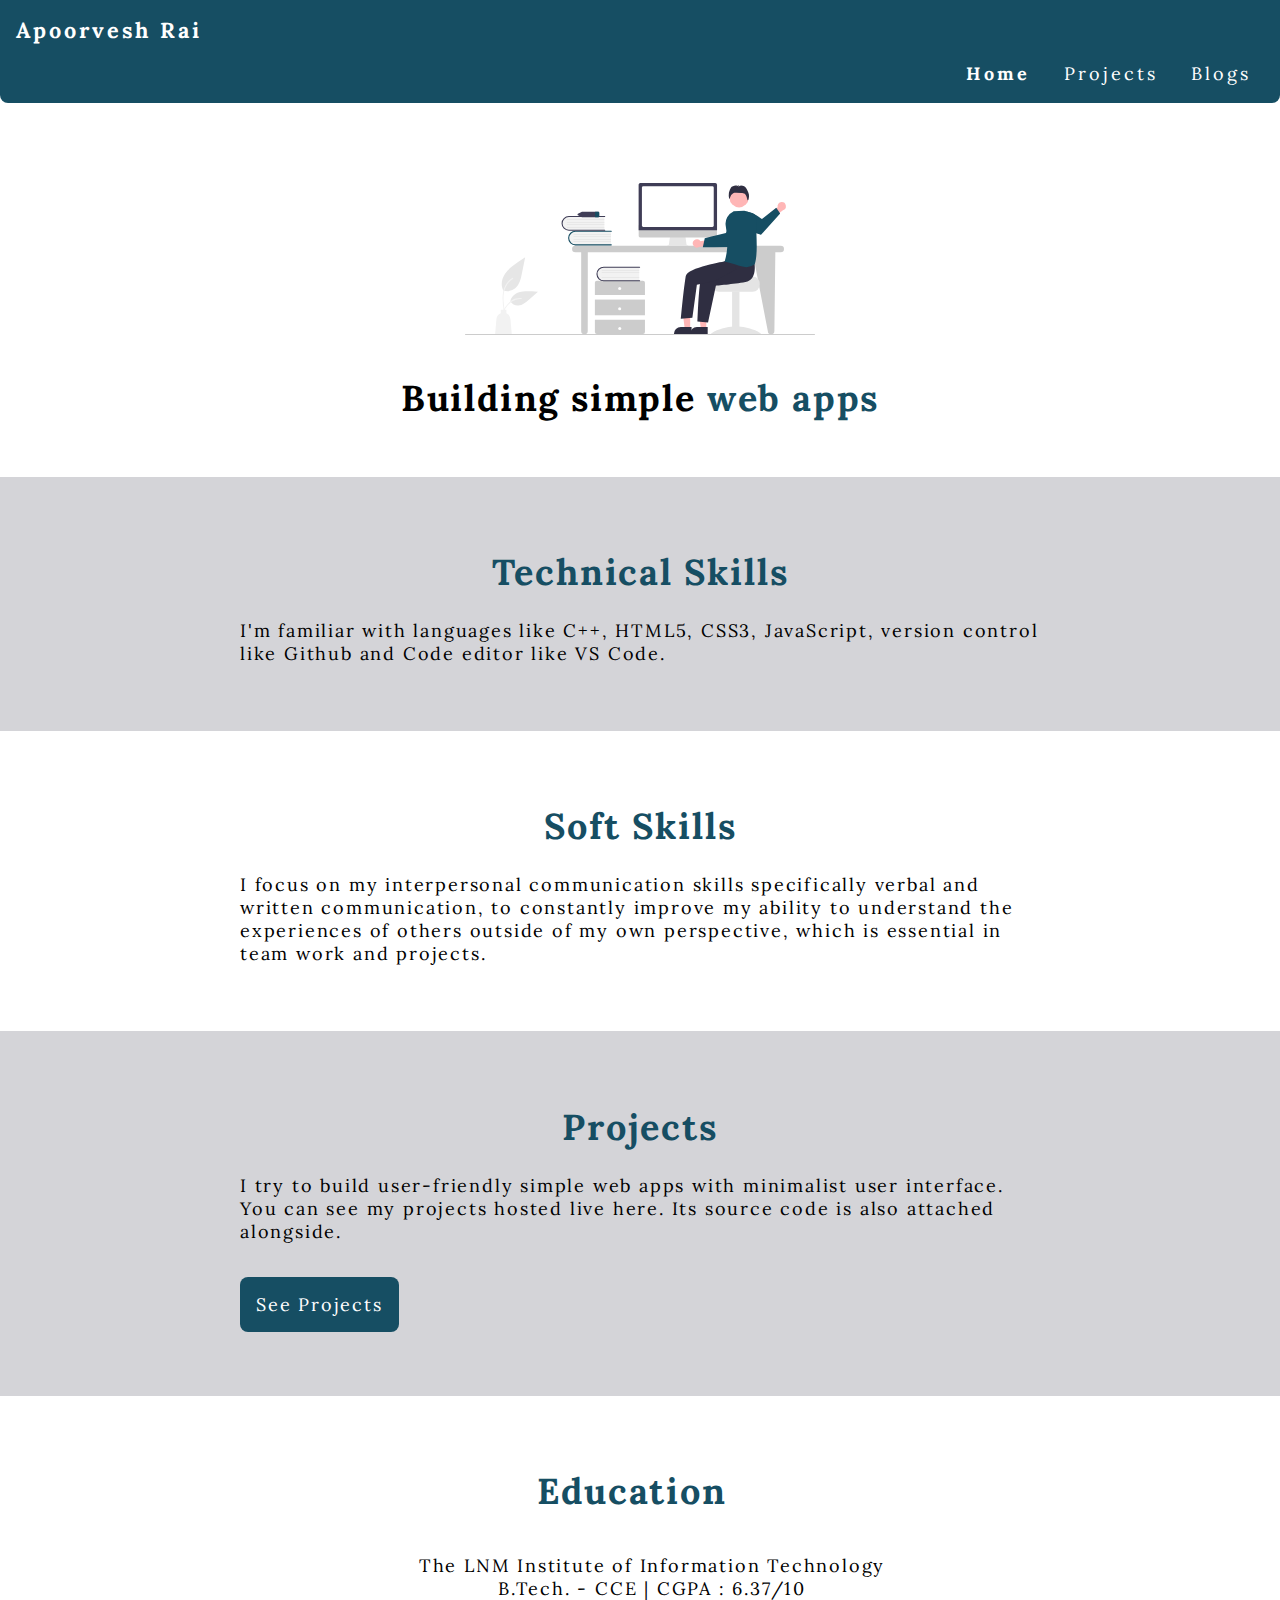
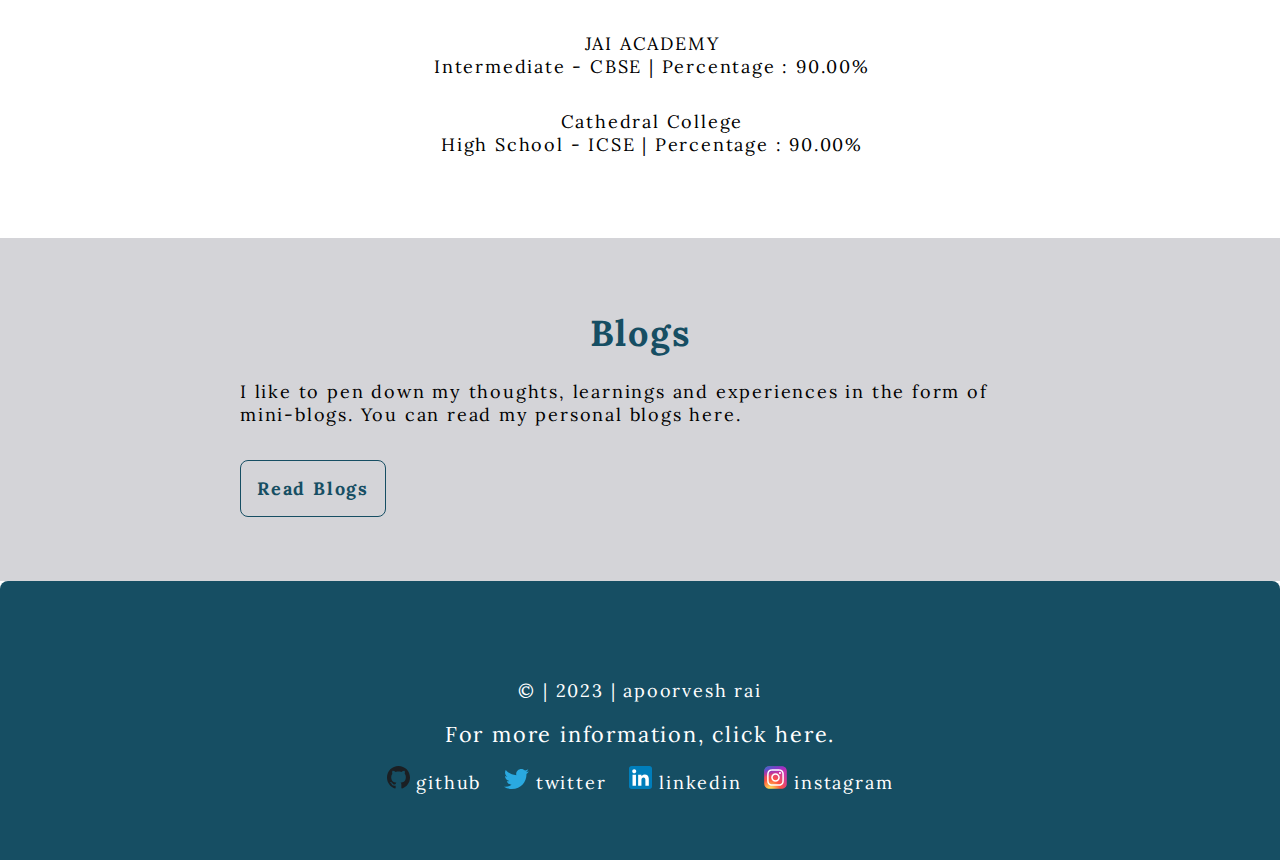
<file: index.html>
<!DOCTYPE html>
<html lang="en">

<head>
    <meta charset="UTF-8">
    <meta http-equiv="X-UA-Compatible" content="IE=edge">
    <meta name="viewport" content="width=device-width, initial-scale=1.0">
    <title>My Portfolio</title>
    <link rel="stylesheet" href="styles.css">
</head>

<body>

    <!-- Navigation section -->

    <nav class="nav-top container">


        <div class="brand">Apoorvesh Rai</div>
        <div class="nav-bar">
            <ul class="list-non-bullet nav-pills">

                <li class="list-item-inline">
                    <a href="/" class="active">Home</a>
                </li>

                <li class="list-item-inline">
                    <a href="projects.html">Projects</a>
                </li>

                <li class="list-item-inline">
                    <a href="blogs.html">Blogs</a>
                </li>
            </ul>
        </div>
    </nav>


    <!-- Header with its corresponding image -->
    <header class="hero">
        <img class="hero-img" src="images/home.svg" />
        <h1 class="hero-heading"> Building simple <span class="heading-inverted"> web apps</span></h1>
    </header>

    <!-- Sections -->
    <section class="section ow">
        <div class="container container-center">
            <h1>Technical Skills</h1>
            <p>I'm familiar with languages like C++, HTML5, CSS3, JavaScript, version control like Github and Code editor like VS Code.</p>
        </div>
    </section>

    <section class="section">
        <div class="container container-center">
            <h1>Soft Skills</h1>
            <p>I focus on my interpersonal communication skills specifically
                verbal and written communication, to constantly improve my ability to understand the experiences
                 of others outside of my own perspective, which is essential in team work and projects.
            </p>
        </div>
    </section>

    <section class="section ow">
        <div class="container container-center">
            <h1>Projects</h1>
            <p>I try to build user-friendly simple web apps with minimalist user interface.
                You can see my projects hosted live here. Its source code is also attached alongside.</p>
            <a class="link link-primary" href="projects.html">See Projects</a>
        </div>
    </section>

    <section class="section ">
        <div class="container education-container">
            <h1>Education</h1>
            <ul>
                <li>
                    The LNM Institute of Information Technology<br>
                    B.Tech. - CCE | CGPA : 6.37/10
                </li>
                <li>
                    JAI ACADEMY<br>
                    Intermediate - CBSE | Percentage : 90.00%
                </li>
                <li>
                    Cathedral College <br>
                    High School - ICSE | Percentage : 90.00%
                </li>
            </ul>
        </div>
    </section>

    <section class="section ow">
        <div class="container container-center">
            <h1>Blogs</h1>
            <p>I like to pen down my thoughts, learnings and experiences
                in the form of mini-blogs. You can read my personal blogs here.</p>
            <a class="link link-secondary" href="/blogs.html">Read Blogs</a>
        </div>
    </section>

    <footer class="footer">
        <p>© | 2023 | apoorvesh rai</p>
        <div class="footer-header">For more information, click here.</div>
        <ul class="social-links list-non-bullet">

            <li class="list-item-inline">
                <img src="/images/github.svg" alt="github">
                <a class="link" href="https://github.com/apoorveshrai?tab=repositories">
                    github
                </a>
            </li>

            <li class="list-item-inline">
                <img src="/images/twitter.svg" alt="twitter">
                <a class="link" href="">
                    twitter
                </a>
            </li>

            <li class="list-item-inline">
                <img src="/images/linkedin.svg" alt="linkedin">
                <a class="link" href="">
                    linkedin
                </a>
            </li>

            <li class="list-item-inline">
                <img src="/images/instagram.svg" alt="instagram">
                <a class="link" href="">
                    instagram
                </a>
            </li>

        </ul>
    </footer>
</body>

</html>
</file>
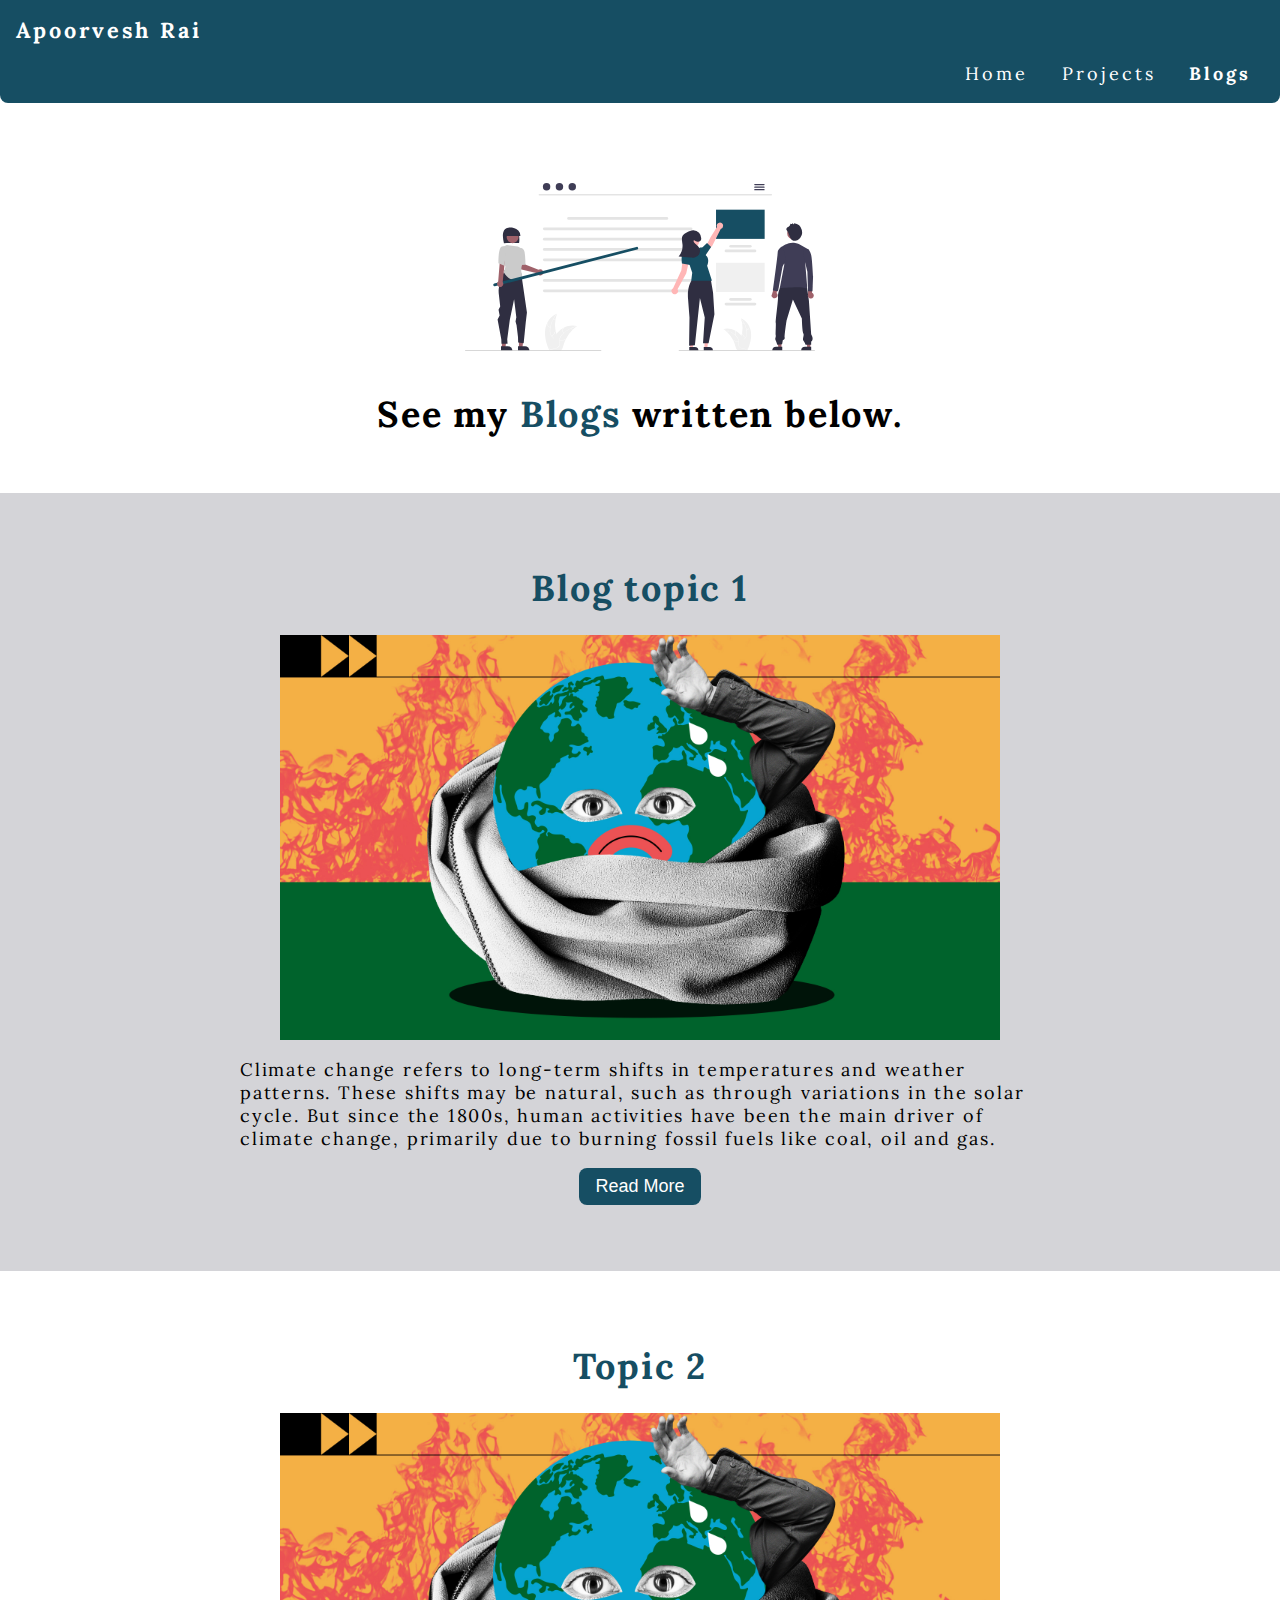
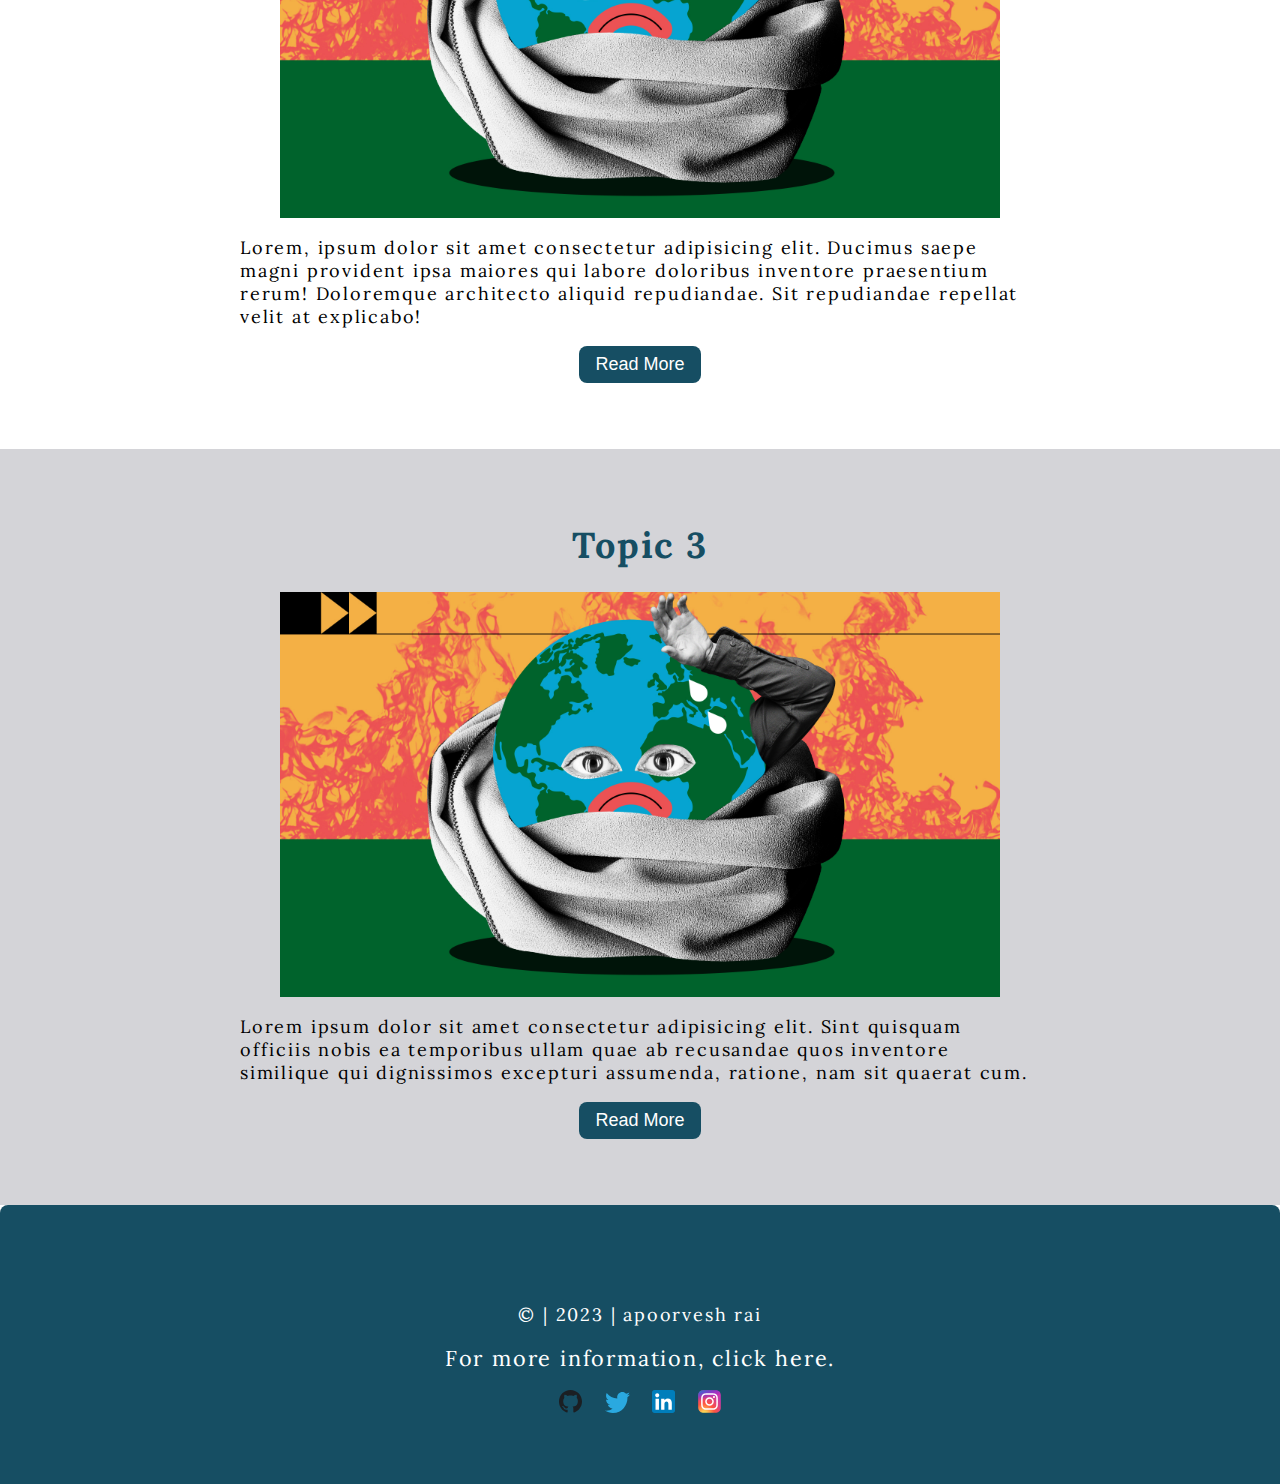
<file: blogs.html>
<!DOCTYPE html>
<html lang="en">

<head>
    <meta charset="UTF-8">
    <meta http-equiv="X-UA-Compatible" content="IE=edge">
    <meta name="viewport" content="width=device-width, initial-scale=1.0">
    <title>My Blogs</title>
    <link rel="stylesheet" href="styles.css">
</head>

<body>
    <!-- Navigation section -->

    <nav class="nav-top container">


        <div class="brand">Apoorvesh Rai</div>
        <div class="nav-bar">
            <ul class="list-non-bullet nav-pills">

                <li class="list-item-inline">
                    <a href="index.html">Home</a>
                </li>

                <li class="list-item-inline">
                    <a href="projects.html">Projects</a>
                </li>

                <li class="list-item-inline">
                    <a class="active" href="blogs.html">Blogs</a>
                </li>
            </ul>
        </div>
    </nav>

    <!-- Header with its corresponding image -->
    <header class="hero">
        <img class="hero-img" src="images/blog.svg" />
        <h1 class="hero-heading"> See my <span class="heading-inverted"> Blogs</span> written below. </h1>
    </header>

    <!-- Sections -->


    <section class="section ow">
        <div class="container container-center">
            <h1>Blog topic 1</h1>
            <img class="blog-img" src="images/blog 1.jpg" alt="climate change">

            <p>Climate change refers to long-term shifts in temperatures and weather patterns. These shifts may be
                natural, such as through variations in the solar cycle. But since the 1800s, human activities have been
                the main driver of climate change, primarily due to burning fossil fuels like coal, oil and gas.
            </p>
            <button id="check-button">Read More</button>
            <!-- to display error warning for wrong input value -->
            <p id="rem-content"></p>
        </div>
    </section>

    <section class="section ">
        <div class="container container-center">
            <h1>Topic 2</h1>
            <img class="blog-img" src="images/blog 1.jpg" alt="climate change">

            <p>Lorem, ipsum dolor sit amet consectetur adipisicing elit. Ducimus saepe magni provident ipsa maiores qui
                labore doloribus inventore praesentium rerum! Doloremque architecto aliquid repudiandae. Sit repudiandae
                repellat velit at explicabo!
            </p>
            <button id="check-button">Read More</button>
            <!-- to display error warning for wrong input value -->
            <p id="rem-content2"></p>
        </div>
    </section>

    <section class="section ow">
        <div class="container container-center">
            <h1>Topic 3</h1>
            <img class="blog-img" src="images/blog 1.jpg" alt="climate change">

            <p>Lorem ipsum dolor sit amet consectetur adipisicing elit. Sint quisquam officiis nobis ea temporibus ullam
                quae ab recusandae quos inventore similique qui dignissimos excepturi assumenda, ratione, nam sit
                quaerat cum.
            </p>
            <button id="check-button">Read More</button>
            <!-- to display error warning for wrong input value -->
            <p id="rem-content3"></p>
        </div>
    </section>



    <footer class="footer">
        <p>© | 2023 | apoorvesh rai</p>
        <div class="footer-header">For more information, click here.</div>
        <ul class="social-links list-non-bullet">

            <li class="list-item-inline">
                <img src="/images/github.svg" alt="github">
                <a class="link" href="">
                </a>
            </li>

            <li class="list-item-inline">
                <img src="/images/twitter.svg" alt="twitter">
                <a class="link" href="">
                </a>
            </li>

            <li class="list-item-inline">
                <img src="/images/linkedin.svg" alt="linkedin">
                <a class="link" href="">
                </a>
            </li>

            <li class="list-item-inline">
                <img src="/images/instagram.svg" alt="instagram">
                <a class="link" href="">
                </a>
            </li>

        </ul>
    </footer>
    <script src="main.js"></script>

</body>

</html>

<!-- <ul class="list-non-bullet">
    <li class="list-item-inline">
        <a class="link link-primary" href="projects.html">Live Project</a>
    </li>

    <li class="list-item-inline">
        <a class="link link-secondary" href="/blogs.html">Source code</a>
    </li>
</ul> -->
</file>
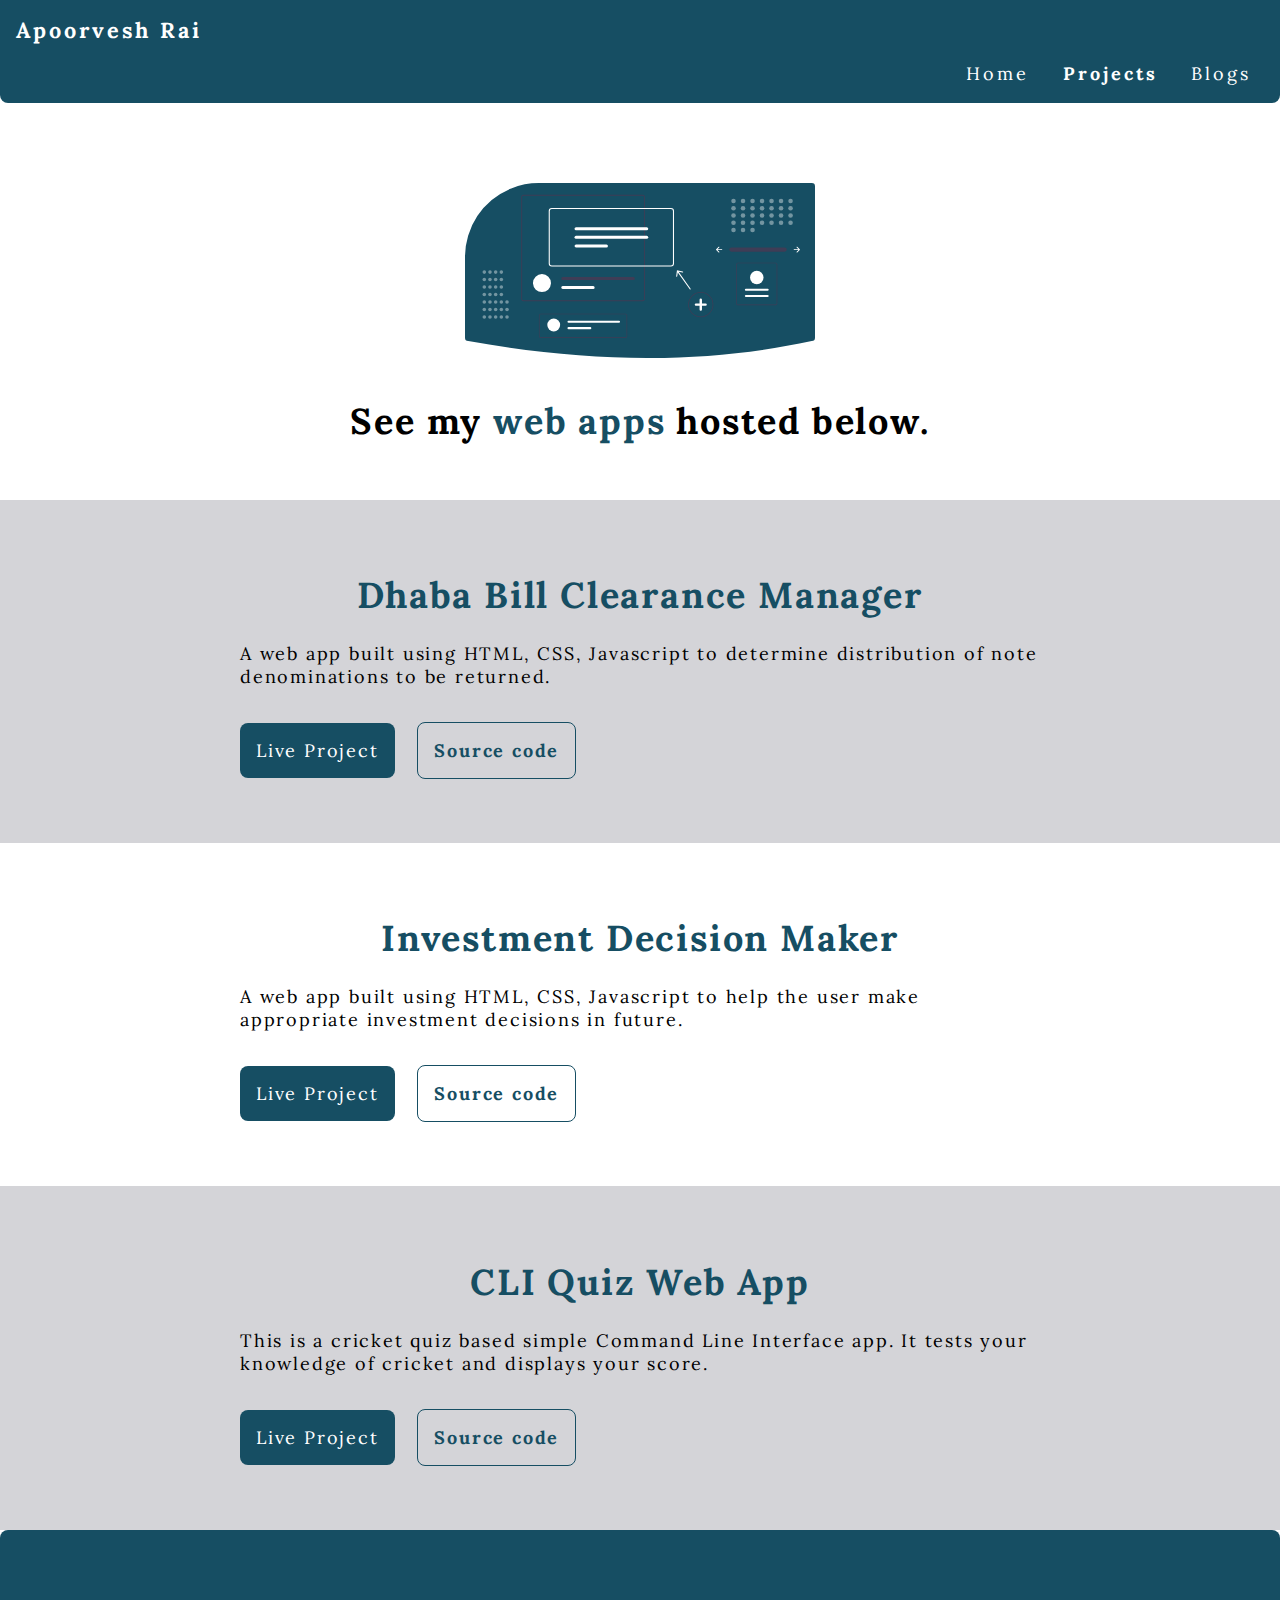
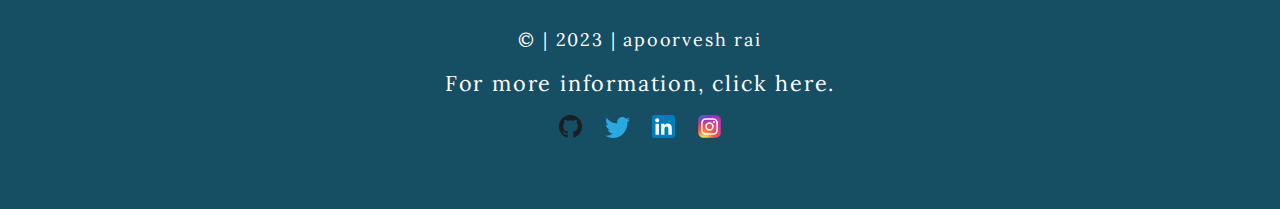
<file: projects.html>
<!DOCTYPE html>
<html lang="en">

<head>
    <meta charset="UTF-8">
    <meta http-equiv="X-UA-Compatible" content="IE=edge">
    <meta name="viewport" content="width=device-width, initial-scale=1.0">
    <title>Projects</title>
    <link rel="stylesheet" href="styles.css">
</head>

<body>
    <!-- Navigation section -->

    <nav class="nav-top container">


        <div class="brand">Apoorvesh Rai</div>
        <div class="nav-bar">
            <ul class="list-non-bullet nav-pills">

                <li class="list-item-inline">
                    <a href="index.html">Home</a>
                </li>

                <li class="list-item-inline">
                    <a class="active" href="projects.html">Projects</a>
                </li>

                <li class="list-item-inline">
                    <a href="blogs.html">Blogs</a>
                </li>
            </ul>
        </div>
    </nav>

    <!-- Header with its corresponding image -->
    <header class="hero">
        <img class="hero-img" src="images/projects.svg" />
        <h1 class="hero-heading"> See my <span class="heading-inverted"> web apps</span> hosted below. </h1>
    </header>

    <!-- Sections -->
    <section class="section ow">
        <div class="container container-center">
            <h1>Dhaba Bill Clearance Manager</h1>
            <p>A web app built using HTML, CSS, Javascript to
                determine distribution of note denominations to be returned.</p>
            <a class="link link-primary" href="https://bhartiyathaali.netlify.app/">Live Project</a>
            <a class="link link-secondary" href="https://github.com/apoorveshrai/dhaba-bill-clearance-manager">Source code</a>
        </div>
    </section>

    <section class="section">
        <div class="container container-center">
            <h1>Investment Decision Maker</h1>
            <p>A web app built using HTML, CSS, Javascript to help
                 the user make appropriate investment decisions in future.</p>
            <a class="link link-primary" href="https://hoshiyaarinvestor.netlify.app/">Live Project</a>
            <a class="link link-secondary" href="https://github.com/apoorveshrai/investment-decision-maker">Source code</a>
        </div>
    </section>

    <section class="section ow">
        <div class="container container-center">
            <h1>CLI Quiz Web App</h1>
            <p>This is a cricket quiz based simple Command Line 
                Interface app. It tests your knowledge of cricket and displays your score.</p>
            <a class="link link-primary" href="https://replit.com/@apoorveshrai/CLI-web-app?embed=1&output=1">Live Project</a>
            <a class="link link-secondary" href="https://github.com/apoorveshrai/CLI-web-app">Source code</a>
        </div>
    </section>

    <footer class="footer">
        <p>© | 2023 | apoorvesh rai</p>
        <div class="footer-header">For more information, click here.</div>
        <ul class="social-links list-non-bullet">

            <li class="list-item-inline">
                <img src="/images/github.svg" alt="github">
                <a class="link" href="https://github.com/apoorveshrai?tab=repositories">
                </a>
            </li>

            <li class="list-item-inline">
                <img src="/images/twitter.svg" alt="twitter">
                <a class="link" href="">
                </a>
            </li>
            
            <li class="list-item-inline">
                <img src="/images/linkedin.svg" alt="linkedin">
                <a class="link" href="">
                </a>
            </li>

            <li class="list-item-inline">
                <img src="/images/instagram.svg" alt="instagram">
                <a class="link" href="">
                </a>
            </li>

        </ul>
    </footer>

</body>

</html>

<!-- <ul class="list-non-bullet">
    <li class="list-item-inline">
        <a class="link link-primary" href="projects.html">Live Project</a>
    </li>

    <li class="list-item-inline">
        <a class="link link-secondary" href="/blogs.html">Source code</a>
    </li>
</ul> -->
</file>
<file: styles.css>
@import url('https://fonts.googleapis.com/css2?family=Lora&display=swap');

:root{
    --off-white-color : #d4d4d8;
    --theme-color : #164e63;
}
.container {
    margin: auto;
    padding-left: 1rem;
    padding-right: 1rem;
}


/** nav **/
.nav-top {
    background-color: var(--theme-color);
    padding: 1rem 1rem 0rem 0rem;
    color: white;
    border-bottom-left-radius: 0.5rem;
    border-bottom-right-radius: 0.5rem;
}

.brand {
    font-weight: bold;
    letter-spacing: 3px;
    font-size: larger;
    padding-left: 1rem;
    display: inline-block;
}

.nav-pills {
    text-align: right;
    letter-spacing: 3px;
    font-size: large;
    display: inline-block;
}

.nav-top li {
    display: inline-block;
    padding: 0rem 0.8rem;
    ;
}


.nav-top a {
    text-decoration: none;
    color: white
}

.nav-top .active {
    font-weight: bold;
}


.nav-bar{
    text-align: right;
    font-size: larger;
}

/** lists **/

.list-non-bullet {
    list-style: none;
    padding-inline-start: 0px;
}

.list-item-inline {
    display: inline;
    padding: 0rem 0.5rem;
}


body {
    font-family: 'Lora', serif;
    margin: 0px;
    font-size: large;
    letter-spacing: 1.8px;
}

/** header **/

.hero {
    /* padding: 0rem; */
    padding-top: 5rem;
    padding-bottom: 2rem;

}

.hero-img {
    max-width: 90%;
    width: 350px;
    display: block;
    margin: auto;
}

.blog-img {
        max-width: 90%;
        width: 750px;
        display: block;
        margin: auto;
        
        /* padding-top: 5rem;
    padding-bottom: 2rem; */
}
.hero-heading {
    text-align: center;
    padding-top: 1rem;
    color: var(--dark-gray);
}

.heading-inverted {
    color: var(--theme-color);
}

/** sections **/

.section {
    padding: 3rem;
}

.section h1 {
    text-align: center;
    color: var(--theme-color);

}

/* .section a{
   margin: auto; 

} */

.ow {
    background-color: var(--off-white-color);
}

.container-center {
    max-width: 800px;
    /* margin: auto; */
}

.education-container{
    text-align: center;
    max-width: 900px;
    padding-inline-start: 0px;
}

.education-container li{
    list-style-type :none;
    padding: 1rem 0rem;
}
/** links **/
.link {
    box-sizing: border-box;
    text-decoration: none;
    padding: 1rem 1rem;
    text-align: center;
}

.link-primary {
    background-color: var(--theme-color);
    border-radius: 0.5rem;
    color: white;
    display: inline-block;
    max-width: 180px;
    margin: 1rem 1rem 1rem 0rem;
}

.link-secondary {
    color: var(--theme-color);
    border-radius: 0.5rem;
    border: 1px solid var(--theme-color);
    display: inline-block;
    max-width: 180px;
    margin: 1rem 1rem 1rem 0rem;
    font-weight: bold;
}

.footer {
    background-color: var(--theme-color);
    color: white;
    padding-top: 5rem;
    padding-bottom: 3rem;
    border-top-right-radius: 0.5rem;
    border-top-left-radius: 0.5rem;
    text-align: center;
}

.footer-header{
    /* font-weight: bold; */
    font-size: larger;

}

.footer ul {
    padding-inline-start: 0px;
}

footer .link{
    color: white;
    text-align: center;
    padding: 0rem;
}

footer img{
    max-width: 25px;
    max-height: 23px;
}

#check-button {
    background: var(--theme-color);
    border: none;
    color: #fff;
    padding: 0.5rem 1rem;
    border-radius: 0.5rem;
    font-size: large;
    cursor: pointer;
    outline: #fff;
    margin: auto;
    display: block;
  }

/* ------------------------------------------------ */
</file>
